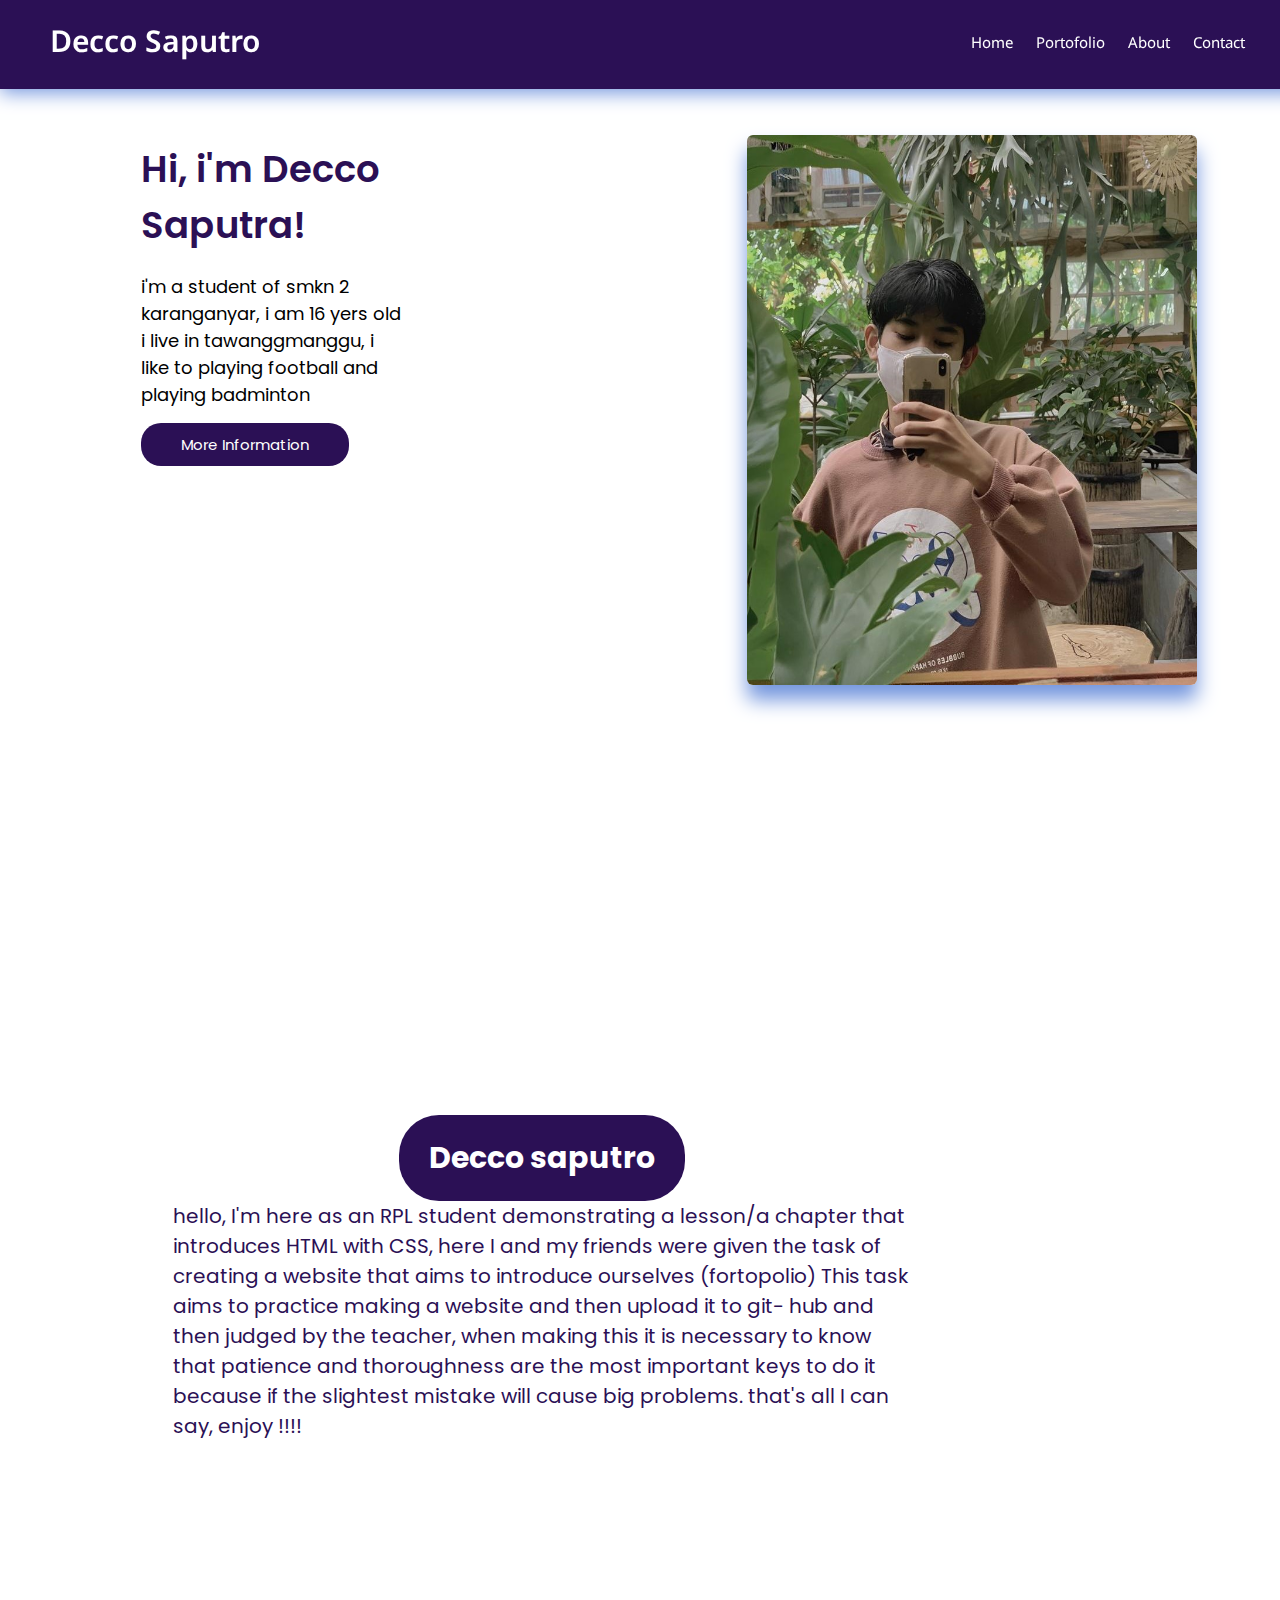
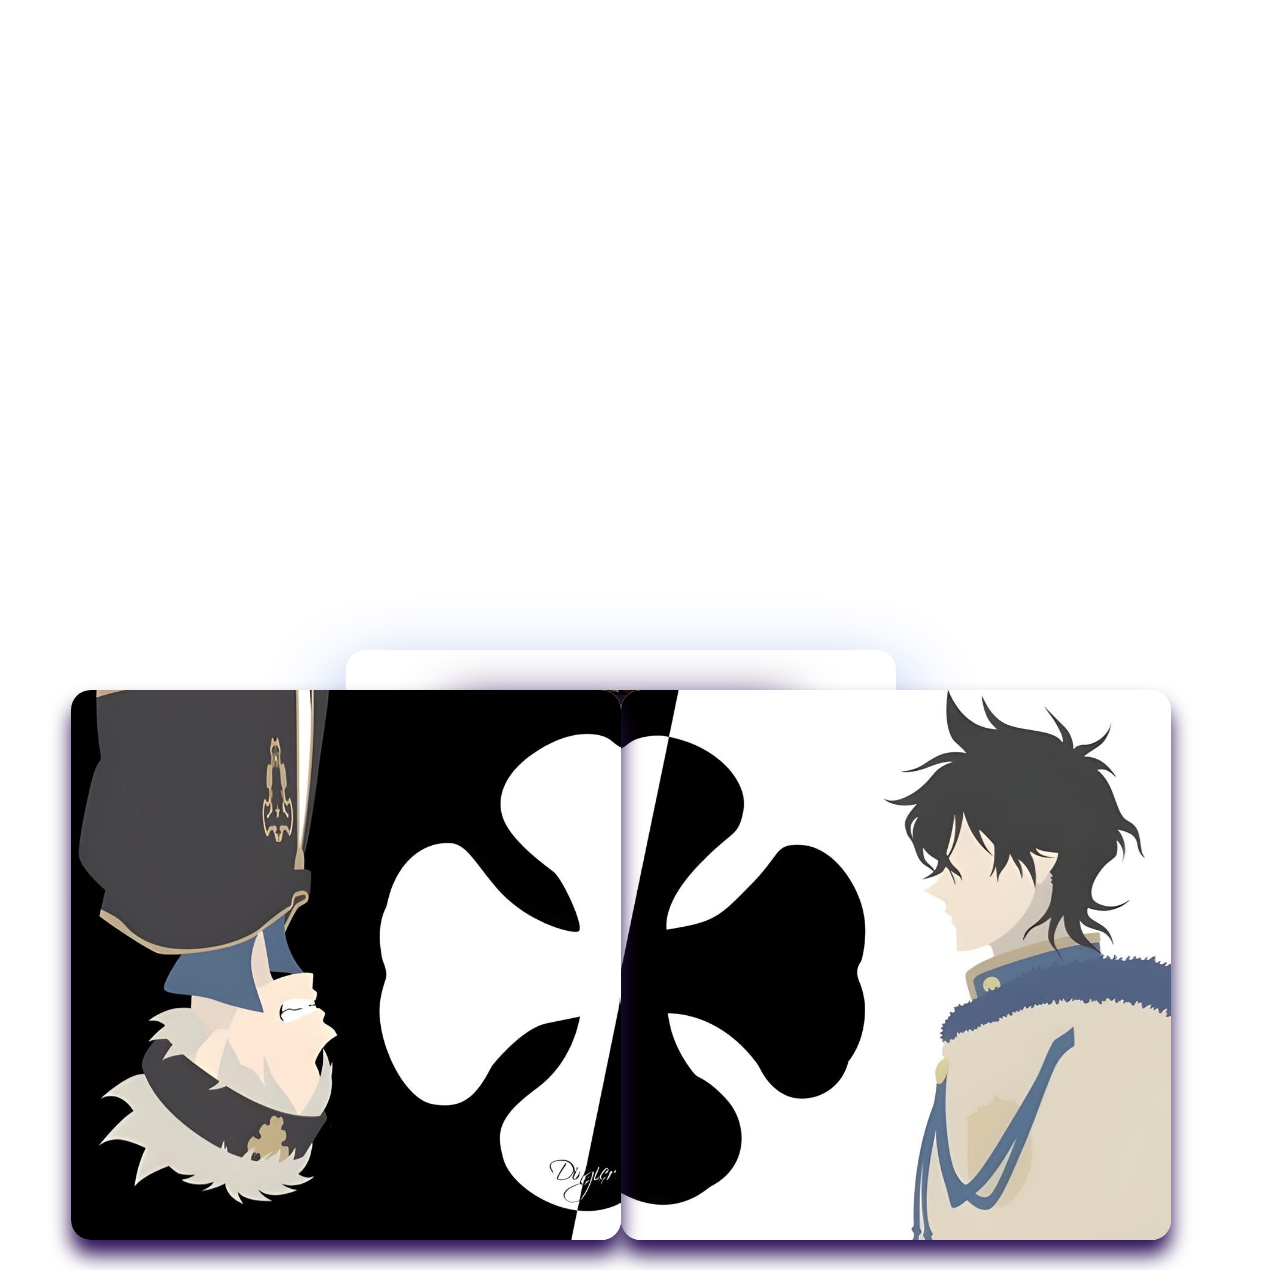
<file: intro.html>
<!DOCTYPE HTML>
<html lang="en">
    <head>
        <meta charset="UTF-8" />
        <meta name="viewport" content="width=device-width, initial-scale=1.0" />
        <title>coding</title>
        <link rel="stylesheet" href="style.css">
        <link href="https://fonts.googleapis.com/css2?family=Poppins:wght@400;600&display=swap"
        rel="stylesheet" />
        <link rel="preconnect" href="https://fonts.googleapis.com">
        
        <link rel="preconnect" href="https://fonts.gstatic.com" crossorigin>
        <link href="https://fonts.googleapis.com/css2?family=Pacifico&display=swap" rel="stylesheet">

    </head>
    <body>
        <nav>
            <p class="nav-brand">Decco Saputro</p>
            <section class="nav-section">
                <ul>
                    <li><a href="index.html">Home</a></li>
                    <li><a href="#portofolio">Portofolio</a></li>
                    <li><a href="#about">About</a></li>
                    <li><a href="contact.html">Contact</a></li>
                    </ul>
            </section>
        </nav>
        <header>
            <section class="bagian-satu" id="home">
                <h1 class="text-hallo">Hi, i'm Decco Saputra!</h1>
                <p>
                    i'm a student of smkn 2 karanganyar,
                    i am 16 yers old i live in tawanggmanggu,
                    i like to playing football and playing badminton
                </p>
               <a href="moreinformation.html"> <button class="btn-info"> More Information</button></a>
            </section>
            
            <section class="bagian-dua">
                <img src="decco1.jpeg" alt="hero">
            </section>
            <section class="bagian-tiga">
                <div class="homeA" id="portofolio"> 
                    <h1>Decco saputro</h1>
                    <p>
                        hello, I'm here as an RPL student demonstrating a lesson/a chapter that introduces HTML with CSS, here I and my friends were given the task of creating a website that aims to introduce ourselves (fortopolio) This task aims to practice making a website and then upload it to git- hub and then judged by the teacher, when making this it is necessary to know that patience and thoroughness are the most important keys to do it because if the slightest mistake will cause big problems. that's all I can say, enjoy !!!!
                    </p>
                </div>
            </section>
 
        </header>
        <section class="bagian-empat" id="about">
            <div class="card">
              <div class="imgbx">
                 <img src="deccco.jpg" alt="">
              </div>
              <div class="imgbx1" >
                <img src="yuno.jpg" alt="">
              </div>
              <div class="imgbx3">
                <img src="asta.jpg" alt="">
             </div>
             <div class="content">
              <div class="details">
                <h2>Decco Saputra<br><span>Class RPL B</span> </h2>
                <div class="data">
                    <h3>16 years old</h3>
                    <h3>i was born in aranganyar</h3>
                    <h3>** September 2006</h3>
                 </div>
              </div>
             </div>
            </div>
        </section>
    </body>
</html>
</file>
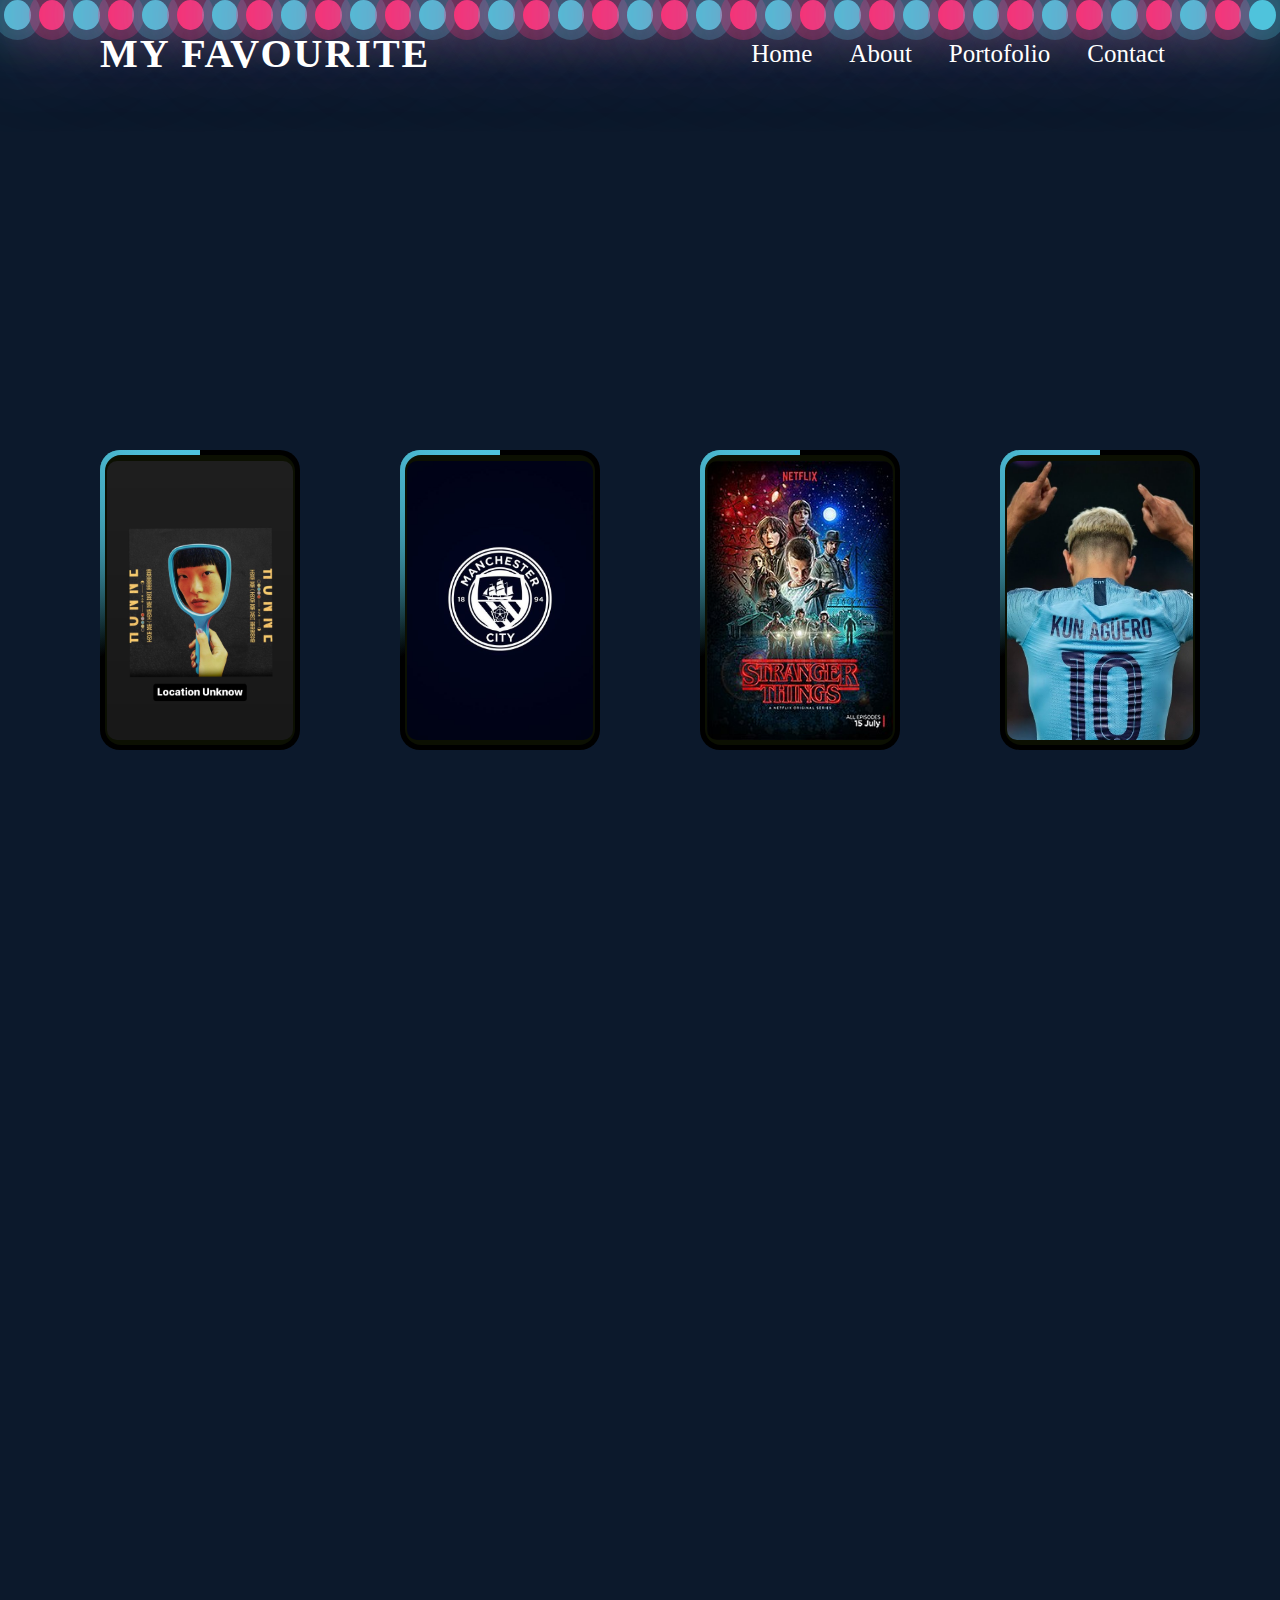
<file: song.html>
<!DOCTYPE html>
<html lang="en">
<head>
    <meta charset="UTF-8">
    <meta http-equiv="X-UA-Compatible" content="IE=edge">
    <meta name="viewport" content="width=device-width, initial-scale=1.0">
    <title>Document</title>
    <link rel="stylesheet" href="song.css">
</head>
<body>
    <header>
        <a href="#" class="logo">My favourite</a>
        <ul>
            <li><a href="index.html" class="active">Home</a></li>
            <li><a href="intro.html">About</a></li> 
            <li><a href="intro.html">Portofolio</a></li>
            <li><a href="contact.html">Contact</a></li>
        </ul>
    </header>
    <div class="container">
        <div class="bubbles">
            <span style="--i:11;"></span>
            <span style="--i:12;"></span>
            <span style="--i:24;"></span>
            <span style="--i:10;"></span>
            <span style="--i:18;"></span>
            <span style="--i:24;"></span>
            <span style="--i:27;"></span>
            <span style="--i:13;"></span>
            <span style="--i:20;"></span>
            <span style="--i:14;"></span>
            <span style="--i:25;"></span>
            <span style="--i:17;"></span>
            <span style="--i:15;"></span>
            <span style="--i:21;"></span>
            <span style="--i:23;"></span>
            <span style="--i:16;"></span>
            <span style="--i:26;"></span>
            <span style="--i:17;"></span>
            <span style="--i:22;"></span>
            <span style="--i:19;"></span>
            <span style="--i:28;"></span>
            <span style="--i:30;"></span>
            <span style="--i:35;"></span>
            <span style="--i:38;"></span>
            <span style="--i:36;"></span>
            <span style="--i:39;"></span>
            <span style="--i:37;"></span>
            <span style="--i:34;"></span>
            <span style="--i:33;"></span>
            <span style="--i:32;"></span>
            <span style="--i:31;"></span>
            <span style="--i:42;"></span>
            <span style="--i:40;"></span>
            <span style="--i:43;"></span>
            <span style="--i:41;"></span>
            <span style="--i:45;"></span>
            <span style="--i:44;"></span>
        </div>
    </div>
    <div class="box"> 
        <span></span>
        <img src="lagu.jpeg" alt="" srcset="">
    </div>
    <div class="box1"> 
        <span></span>
        <img src="club.jpg" alt="" srcset="">
    </div>
    
    </div>
    <div class="box2"> 
        <span></span>
        <img src="filem.jpg" alt="" srcset="">
    </div>
    </div>
    <div class="box3"> 
        <span></span>
        <img src="agu.jpg" alt="" srcset="">
    </div>
    
</body>
</html>
</file>
<file: style.css>
/* @font-face {
  font-family: 'Poppins';
  src: url(../fonts/Poppins-Regular.ttf);
} */

@import url('https://fonts.googleapis.com/css2?family=Noto+Sans+Balinese&display=swap');
@import url('https://fonts.googleapis.com/css2?family=Noto+Sans+Balinese&display=swap');

@import url('https://fonts.googleapis.com/css2?family=Noto+Sans+Balinese&display=swap');

* {
    margin: 0;
    padding: 0;
    font-family: 'Poppins';
    scroll-behavior: smooth;
    
  }

  
  
html {
    margin: auto;
    max-width: 1440px;
    font-size: 10px;
}
  
  /* Navbar */
  
nav {
    position: fixed;
    display: flex;
    justify-content: space-between;
    padding: 2.4rem 5rem;
    color:#fff;
    border-bottom: 1px solid #2b1055;
    box-shadow: 0 4px 18px #7597de;
    height: 40px;
    align-items: center;
    font-family: 'Pacifico&display';
    width: 100%;
    z-index: 1;
    background-color: #2b1055;
    
}
  
nav .nav-brand {
    font-family: 'Noto Sans Balinese';
    font-size: 3rem;
    font-weight: 600;
    cursor: pointer;
    transition: all 0.3s;
}
  
nav .nav-section {
    display: flex;
    margin-left: 150px;
    padding-right: 50px;
}
  
nav .nav-section ul {
    list-style: none;
    justify-content: space-between;
    padding: 2.4rem 1.5rem;
}
  
nav .nav-section ul li {
    display: inline-block;
    margin-left: auto;
}
  
nav .nav-section ul li a {
     font-family: 'Noto Sans Balinese';   
    font-size: 1.5rem;
    text-decoration: none;
    justify-content: space-between;
    color: #fff;
    transition: all 0.3s;
    padding-right: 20px;
}
  

nav .nav-section ul li a:hover {
color: #7597de;
}
  
  /* End Navbar */
  
  /* Header */
  
  header {
    display: flex;
    color:  #2b1055;
  }
  
  header .bagian-satu {
    flex-basis: 150%;
    padding: 11%;
  }
  
  header .bagian-satu .text-hallo {
    margin-bottom: 2rem;
    font-size: 3.7rem;
    font-weight: 600;
  }
  
  header .bagian-satu p {
    font-size: 1.80rem;
    color: #000;
    
  }
  
  header .bagian-satu .btn-info {
    margin-top: 1.5rem;
    padding: 1rem 4rem;
    font-size: 1.5rem;
    background-color: #2b1055;
    color: #fff;
    border: none;
    border-radius: 2rem;
    transition: all 0.3s;
    box-shadow: #7597de;
  }

  header .bagian-satu .btn-info:hover {
    box-shadow:  #7597de;
    transform: scale(0.95);
    cursor: pointer;
  }
  
  header .bagian-dua img  {
    position: absolute;
    top: 15%;
    right: 6.5%;
    flex-basis: 500%;
    height: 550px;
    width: 450px;
    box-shadow: 0 15px 20px #7597de;
    border-radius: 6px;
  }
  
  /* End Header */
  
  .homeA{
    position: relative;
    padding-top: 100px;
    top: 60%;
    left: -50%;
    display: flex;
    justify-content: space-around;
    align-items: center;
    flex-wrap: wrap;
    flex-direction: row;
    width: 100%;
    height: 300px;
    margin-top: 450px;
    align-items: flex-center;    
    right: 400px;
  }
  
  .homeA h1{
    font-size: 3rem;
    align-items: center;
    margin-top: 5.5rem;
    padding: 2rem 3rem;
    background-color: #2b1055;
    border: none;
    border-radius: 4rem;
    transition: all 0.3s;
    color: #fff;
  } 
  
  .homeA h1:hover{
    box-shadow: inset 0 0 8px #fff;
    transform: scale(0.95);
    cursor: pointer;
  }
  
  .homeA p{
    font-size: 2rem;
    align-items: center;
  } 

  .card {
    position: relative;
    width: 550px;
    height: 400px;
    background: #fff;
    border-radius: 20px;
    box-shadow: 0 35px 80px #7597de;
    transition: 0.5s;
    margin-bottom: 40%;
}

.card:hover {
    height: 550px;
    
}

.imgbx {
    position: absolute;
    left: 50%;
    top: 10%;
    transform: translate(-50%);
    width: 350px;
    height: 250px;
    background: #fff;
    border-radius: 20px;
    box-shadow: 0 15px 50px #2b1055;
    overflow: hidden;
    transition: 0.5s;

}

.card:hover .imgbx {
    width: 200px;
    height: 200px;
}

.imgbx img {
    position: absolute;
    width: 100%;
    height: 100%;
    object-fit: cover;
}

.card .content {
    width: 100%;
    height: 100%;
    display: flex;
    justify-content: center;
    align-items: flex-end;

}

.card .content .details {
    padding: 40px;
    text-align: center;
    width: 200%;
    transition: o.5s;
}

.card .content .details h2 span {
    font-size: 0.75em;
    font-weight: 500;
}

.bagian-empat {
  position: absolute;
  top: 250%;
  right: 30%;
}

.imgbx1 {
  position: absolute;
  left: 100%;
  top: 10%;
  transform: translate(-50%);
  width: 550px;
  height: 550px;
  background: #fff;
  border-radius: 20px;
  box-shadow: 0 15px 20px #2b1055;
  overflow: hidden;
  transition: 0.5s;

}

.card:hover .imgbx1 {
  width: 300px;
  height: 200px;
}

.imgbx1 img {
  position: absolute;
  width: 100%;
  height: 100%;
  object-fit: cover;
}

.imgbx3 {
  position: absolute;
  left: 0%;
  top: 10%;
  transform: translate(-50%);
  width: 550px;
  height: 550px;
  background: #fff;
  border-radius: 20px;
  box-shadow: 0 15px 20px  #2b1055;
  overflow: hidden;
  transition: 0.5s;

}

.card:hover .imgbx3 {
  width: 300px;
  height: 200px;
}

.imgbx3 img {
  position: absolute;
  width: 100%;
  height: 100%;
  object-fit: cover;
}
</file>
<file: song.css>
*
{
    margin: 0;
    padding: 0;
    box-sizing: border-box;
}
body 
{
    min-height: 100vh;
    background: #0c192c;
}
header
{
    position: absolute;
    top: 0;
    left: 0;
    width: 100%;
    padding: 30px 100px;
    display: flex;
    justify-content: space-between;
    align-items:center;
    z-index: 10000;
}
header .logo
{
    color: #fff;
    font-weight: 700;
    text-decoration: none;
    font-size: 2.5em;
    text-transform: uppercase;
    letter-spacing: 2px;
}
header ul
{
    display: flex;
    justify-content: center;
    align-items: center;

}
header ul li
{
    list-style: none;
    margin-left: 7px;
}
header ul li a
{
    text-decoration: none;
    padding: 6px 15px;
    color: #fff;
    border-radius: 20px;
    font-size: 25px;
}
header ul li a:hover 
{
    background: #fff;
    color: #2b1055;
}
.container
{
    position: relative;
    width: 100%;
    height: 100vh;
    overflow: hidden; 
}
.bubbles
{
    position: relative;
    display: flex; 
}
.bubbles span 
{
    position: relative;
    width: 30px;
    height: 30px;
    background: #4fc3dc;
    margin: 0 4px;
    border-radius: 50%;
    box-shadow: 0 0 0 10px #4fc3dc44,
    0 0 50px #4fc3dc,
    0 0 100px #4fc3dc;
    animation: animate 15s linear infinite;
    animation-duration: calc(125s / var(--i));
}
.bubbles span:nth-child(even)
{
    background: #ff2d75;
    box-shadow: 0 0 0 10px #ff2d7544,
    0 0 50px #ff2d75,
    0 0 100px #ff2d75;
}

@keyframes animate
{
    0%
    {
        transform: translateY(100vh) scale(0);
    }
    100%
    {
        transform: translateY(-10vh) scale(1);
    }
}
.box
{
    position: relative;
    top: -450px;
    left: 100px;
    width: 200px;
    height: 300px;
    background: #000000;
    border-radius: 20px;
    display: flex;
    justify-content: center;
    align-items: center;
    overflow: hidden;
}
.box::after
{
    content: '';
    position: absolute;
    width: 500px;
    height: 500px;
    background-image: conic-gradient(transparent,transparent,transparent,#4fc3dc);
    animation: animated 4s linear infinite;
    animation-delay: -2s;
}
.box::before
{
    content: '';
    position: absolute;
    width: 500px;
    height: 500px;
    background-image: conic-gradient(transparent,transparent,transparent,#4fc3dc);
    animation: animated 4s linear infinite;
}
@keyframes animated
{
    0%
    {
        transform: rotate(0deg);
    }
    100%
    {
        transform: rotate(360deg);
    }
}
.box span
{
    position: absolute;
    inset: 5px;
    border-radius: 16px;
    background: #0c1002;
    z-index: 1;
}
.box img
{
    position: relative;
    z-index: 2;
    height: 93%;
    width: 93%;
    border-radius: 10px;
}
.box1
{
    position: relative;
    top: -750px;
    left: 400px;
    width: 200px;
    height: 300px;
    background: #000000;
    border-radius: 20px;
    display: flex;
    justify-content: center;
    align-items: center;
    overflow: hidden;
}
.box1::after
{
    content: '';
    position: absolute;
    width: 500px;
    height: 500px;
    background-image: conic-gradient(transparent,transparent,transparent,#4fc3dc);
    animation: animated 4s linear infinite;
    animation-delay: -2s;
}
.box1::before
{
    content: '';
    position: absolute;
    width: 500px;
    height: 500px;
    background-image: conic-gradient(transparent,transparent,transparent,#4fc3dc);
    animation: animateded 4s linear infinite;
}
@keyframes animateded
{
    0%
    {
        transform: rotate(0deg);
    }
    100%
    {
        transform: rotate(360deg);
    }
}
.box1 span
{
    position: absolute;
    inset: 5px;
    border-radius: 16px;
    background: #0c1002;
    z-index: 1;
}
.box1 img
{
    position: relative;
    z-index: 2;
    height: 93%;
    width: 93%;
    border-radius: 10px;
}
.box2
{
    position: relative;
    top: -1050px;
    left: 700px;
    width: 200px;
    height: 300px;
    background: #000000;
    border-radius: 20px;
    display: flex;
    justify-content: center;
    align-items: center;
    overflow: hidden;
}
.box2::after
{
    content: '';
    position: absolute;
    width: 500px;
    height: 500px;
    background-image: conic-gradient(transparent,transparent,transparent,#4fc3dc);
    animation: animated 4s linear infinite;
    animation-delay: -2s;
}
.box2::before
{
    content: '';
    position: absolute;
    width: 500px;
    height: 500px;
    background-image: conic-gradient(transparent,transparent,transparent,#4fc3dc);
    animation: animateded1 4s linear infinite;
}
@keyframes animateded1
{
    0%
    {
        transform: rotate(0deg);
    }
    100%
    {
        transform: rotate(360deg);
    }
}
.box2 span
{
    position: absolute;
    inset: 5px;
    border-radius: 16px;
    background: #0c1002;
    z-index: 1;
}
.box2 img
{
    position: relative;
    z-index: 2;
    height: 93%;
    width: 93%;
    border-radius: 10px;
}
.box3
{
    position: relative;
    top: -1350px;
    left: 1000px;
    width: 200px;
    height: 300px;
    background: #000000;
    border-radius: 20px;
    display: flex;
    justify-content: center;
    align-items: center;
    overflow: hidden;
}
.box3::after
{
    content: '';
    position: absolute;
    width: 500px;
    height: 500px;
    background-image: conic-gradient(transparent,transparent,transparent,#4fc3dc);
    animation: animated 4s linear infinite;
    animation-delay: -2s;
}
.box3::before
{
    content: '';
    position: absolute;
    width: 500px;
    height: 500px;
    background-image: conic-gradient(transparent,transparent,transparent,#4fc3dc);
    animation: animateded2 4s linear infinite;
}
@keyframes animateded2
{
    0%
    {
        transform: rotate(0deg);
    }
    100%
    {
        transform: rotate(360deg);
    }
}
.box3 span
{
    position: absolute;
    inset: 5px;
    border-radius: 16px;
    background: #0c1002;
    z-index: 1;
}
.box3 img
{
    position: relative;
    z-index: 2;
    height: 93%;
    width: 93%;
    border-radius: 10px;
}
</file>
